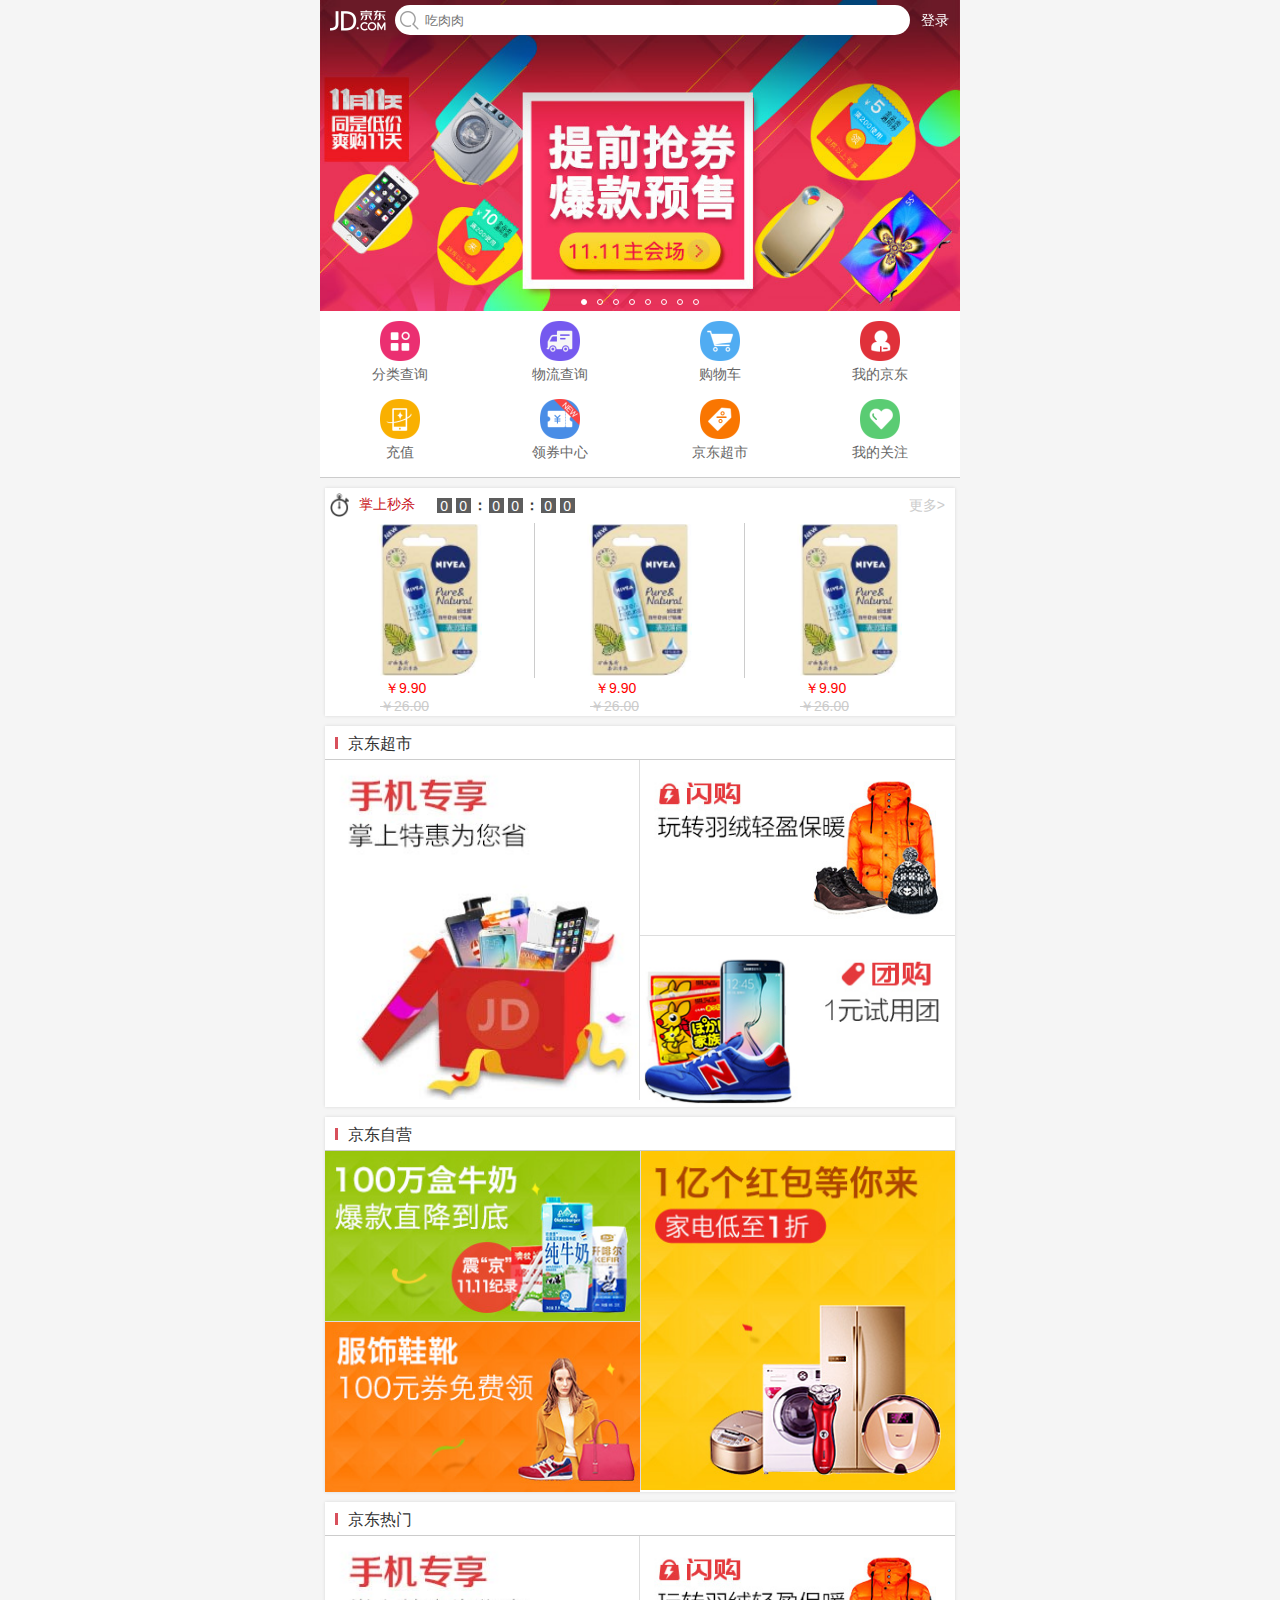
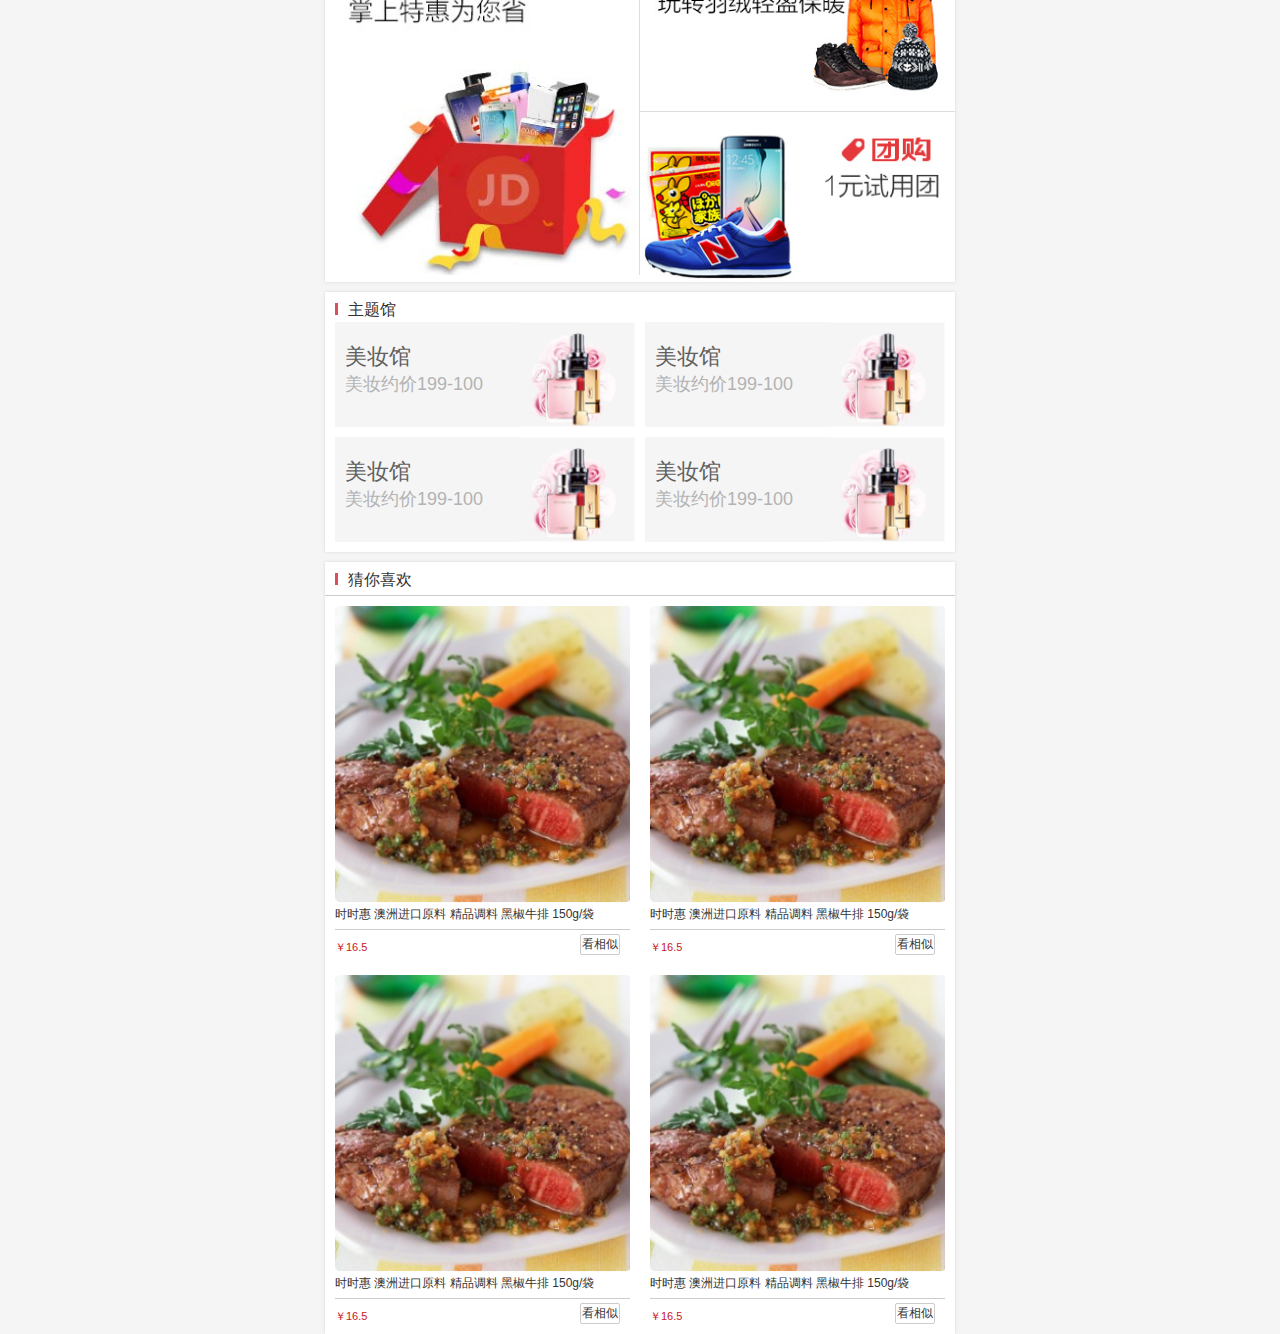
<file: index.html>
<!DOCTYPE html>
<html>
<head lang="en">
    <meta charset="UTF-8">
    <meta name="viewport"
          content="width=device-width, user-scalable=no,
          initial-scale=1.0, maximum-scale=1.0, minimum-scale=1.0"/>
    <title>移动端</title>
    <link rel="stylesheet" href="css/base.css"/>
    <link rel="stylesheet" href="css/index.css"/>
</head>
<body>
<!--最外部盒子-->
<div class="all">
    <!-- 顶部-->
    <div class="search">
        <div class="search_box">
            <a href="javascript:void(0);" class="icon_logo"></a>

            <form>
                <span class="icon_search"></span>
                <!-- 移动端调用虚拟键盘的时候，显示搜索-->
                <input type="search" placeholder="吃肉肉"/>
            </form>
            <a href="javascript:void(0);" class="login">登录</a>
        </div>
    </div>
    <!-- 轮播图-->
    <div class="banner">
        <ul class="pic clearfix">
            <li><a href="javascript:void(0);"><img src="images/l8.jpg" alt=""/></a></li>
            <li><a href="javascript:void(0);"><img src="images/l1.jpg" alt=""/></a></li>
            <li><a href="javascript:void(0);"><img src="images/l2.jpg" alt=""/></a></li>
            <li><a href="javascript:void(0);"><img src="images/l3.jpg" alt=""/></a></li>
            <li><a href="javascript:void(0);"><img src="images/l4.jpg" alt=""/></a></li>
            <li><a href="javascript:void(0);"><img src="images/l5.jpg" alt=""/></a></li>
            <li><a href="javascript:void(0);"><img src="images/l6.jpg" alt=""/></a></li>
            <li><a href="javascript:void(0);"><img src="images/l7.jpg" alt=""/></a></li>
            <li><a href="javascript:void(0);"><img src="images/l8.jpg" alt=""/></a></li>
            <li><a href="javascript:void(0);"><img src="images/l1.jpg" alt=""/></a></li>
        </ul>
        <ul class="dian">
            <li class="now"></li>
            <li></li>
            <li></li>
            <li></li>
            <li></li>
            <li></li>
            <li></li>
            <li></li>
        </ul>
    </div>
    <!-- 导航-->
    <div class="nav">
        <ul class="clearfix">
            <li><a href="javascript:void(0);"><img src="images/nav0.png" alt=""/>

                <p>分类查询</p></a></li>
            <li><a href="javascript:void(0);"><img src="images/nav1.png" alt=""/>

                <p>物流查询</p></a></li>
            <li><a href="javascript:void(0);"><img src="images/nav2.png" alt=""/>

                <p>购物车</p></a></li>
            <li><a href="javascript:void(0);"><img src="images/nav3.png" alt=""/>

                <p>我的京东</p></a></li>
            <li><a href="javascript:void(0);"><img src="images/nav4.png" alt=""/>

                <p>充值</p></a></li>
            <li><a href="javascript:void(0);"><img src="images/nav5.png" alt=""/>

                <p>领券中心</p></a></li>
            <li><a href="javascript:void(0);"><img src="images/nav6.png" alt=""/>

                <p>京东超市</p></a></li>
            <li><a href="javascript:void(0);"><img src="images/nav7.png" alt=""/>

                <p>我的关注</p></a></li>
        </ul>
    </div>
    <!-- 商品-->
    <div class="product">
        <div class="product_box">
            <div class="tit nb">
                <div class="pic f_left"><img src="images/seckill-icon.png" alt=""/></div>
                <div class="word f_left">掌上秒杀</div>
                <div class="djs f_left">
                    <div class="time f_left">0</div>
                    <div class="time f_left">0</div>
                    <div class="mh f_left">：</div>
                    <div class="time f_left">0</div>
                    <div class="time f_left">0</div>
                    <div class="mh f_left">：</div>
                    <div class="time f_left">0</div>
                    <div class="time f_left">0</div>
                </div>
                <div class="more f_left">
                    <a href="javascript:void(0);">更多&gt;</a>
                </div>
            </div>
            <div class="con nb clearfix">
                <ul>
                    <li class="pic spe">
                        <img src="images/pro1p.png" alt=""/>
                        <span>￥9.90</span>
                        <br/>
                        <s>￥26.00</s>
                    </li>
                    <li class="pic spe">
                        <img src="images/pro1p.png" alt=""/>
                        <span>￥9.90</span>
                        <br/>
                        <s>￥26.00</s>
                    </li>
                    <li class="pic">
                        <img src="images/pro1p.png" alt=""/>
                        <span>￥9.90</span>
                        <br/>
                        <s>￥26.00</s>
                    </li>
                </ul>
            </div>
        </div>
        <div class="product_box">
            <div class="tit"><h3>京东超市</h3></div>
            <div class="con clearfix">
                <a href="javascript:void(0);" class="w_50 f_left br"><img src="images/cp1.jpg" alt=""/></a>
                <a href="javascript:void(0);" class="w_50 f_right bb"><img src="images/cp2.jpg" alt=""/></a>
                <a href="javascript:void(0);" class="w_50 f_right"><img src="images/cp3.jpg" alt=""/></a>
            </div>
        </div>
        <div class="product_box">
            <div class="tit"><h3>京东自营</h3></div>
            <div class="con clearfix">
                <a href="javascript:void(0);" class="w_50 f_right bl"><img src="images/cp4.jpg" alt=""/></a>
                <a href="javascript:void(0);" class="w_50 f_left bb"><img src="images/cp5.jpg" alt=""/></a>
                <a href="javascript:void(0);" class="w_50 f_left"><img src="images/cp6.jpg" alt=""/></a>
            </div>
        </div>
        <div class="product_box">
            <div class="tit"><h3>京东热门</h3></div>
            <div class="con clearfix">
                <a href="javascript:void(0);" class="w_50 f_left br"><img src="images/cp1.jpg" alt=""/></a>
                <a href="javascript:void(0);" class="w_50 f_right bb"><img src="images/cp2.jpg" alt=""/></a>
                <a href="javascript:void(0);" class="w_50 f_right"><img src="images/cp3.jpg" alt=""/></a>
            </div>
        </div>
        <div class="product_box">
            <div class="tit nb"><h3>主题馆</h3></div>
            <div class="con clearfix p_r10">
                <div class="list f_left p_l10 p_b10">
                    <div class="c clearfix">
                        <div class="w f_left">
                            <a href="javascript:void(0);" class="one">美妆馆</a><br/>
                            <a href="javascript:void(0);" class="two">美妆约价199-100</a>
                        </div>
                        <a href="javascript:void(0); " class="f_left">
                            <img src="images/ztgp.png" alt=""/>
                        </a>
                    </div>

                </div>
                <div class="list f_left p_l10 p_b10">
                    <div class="c clearfix">
                        <div class="w f_left">
                            <a href="javascript:void(0);" class="one">美妆馆</a><br/>
                            <a href="javascript:void(0);" class="two">美妆约价199-100</a>
                        </div>
                        <a href="javascript:void(0); " class="f_left">
                            <img src="images/ztgp.png" alt=""/>
                        </a>
                    </div>

                </div>
                <div class="list f_left p_l10 p_b10">
                    <div class="c clearfix">
                        <div class="w f_left">
                            <a href="javascript:void(0);" class="one">美妆馆</a><br/>
                            <a href="javascript:void(0);" class="two">美妆约价199-100</a>
                        </div>
                        <a href="javascript:void(0); " class="f_left">
                            <img src="images/ztgp.png" alt=""/>
                        </a>
                    </div>

                </div>
                <div class="list f_left p_l10 p_b10">
                    <div class="c clearfix">
                        <div class="w f_left">
                            <a href="javascript:void(0);" class="one">美妆馆</a><br/>
                            <a href="javascript:void(0);" class="two">美妆约价199-100</a>
                        </div>
                        <a href="javascript:void(0); " class="f_left">
                            <img src="images/ztgp.png" alt=""/>
                        </a>
                    </div>

                </div>

            </div>
        </div>
        <div class="product_box">
            <div class="tit"><h3>猜你喜欢</h3></div>
            <div class="con clearfix">
                <div class="tu p_10 f_left">
                    <a href="javascript:void(0);">
                        <img src="images/cnxhp.png" alt=""/>
                    </a>

                    <div class="word">
                        <p>时时惠 澳洲进口原料 精品调料 黑椒牛排 150g/袋</p>
                        <span class="one">￥16.5</span>
                        <span class="two">看相似</span>
                    </div>
                </div>
                <div class="tu p_10 f_left">
                    <a href="javascript:void(0);">
                        <img src="images/cnxhp.png" alt=""/>
                    </a>

                    <div class="word">
                        <p>时时惠 澳洲进口原料 精品调料 黑椒牛排 150g/袋</p>
                        <span class="one">￥16.5</span>
                        <span class="two">看相似</span>
                    </div>

                </div>
                <div class="tu p_10 f_left">
                    <a href="javascript:void(0);">
                        <img src="images/cnxhp.png" alt=""/>
                    </a>
                    <div class="word">
                        <p>时时惠 澳洲进口原料 精品调料 黑椒牛排 150g/袋</p>
                        <span class="one">￥16.5</span>
                        <span class="two">看相似</span>
                    </div>
                </div>
                <div class="tu p_10 f_left">
                    <a href="javascript:void(0);">
                        <img src="images/cnxhp.png" alt=""/>
                    </a>
                    <div class="word">
                        <p>时时惠 澳洲进口原料 精品调料 黑椒牛排 150g/袋</p>
                        <span class="one">￥16.5</span>
                        <span class="two">看相似</span>
                    </div>
                </div>
            </div>
        </div>
    </div>
</div>
<script src="js/common.js"></script>
<script src="js/index.js"></script>
</body>
</html>
</file>
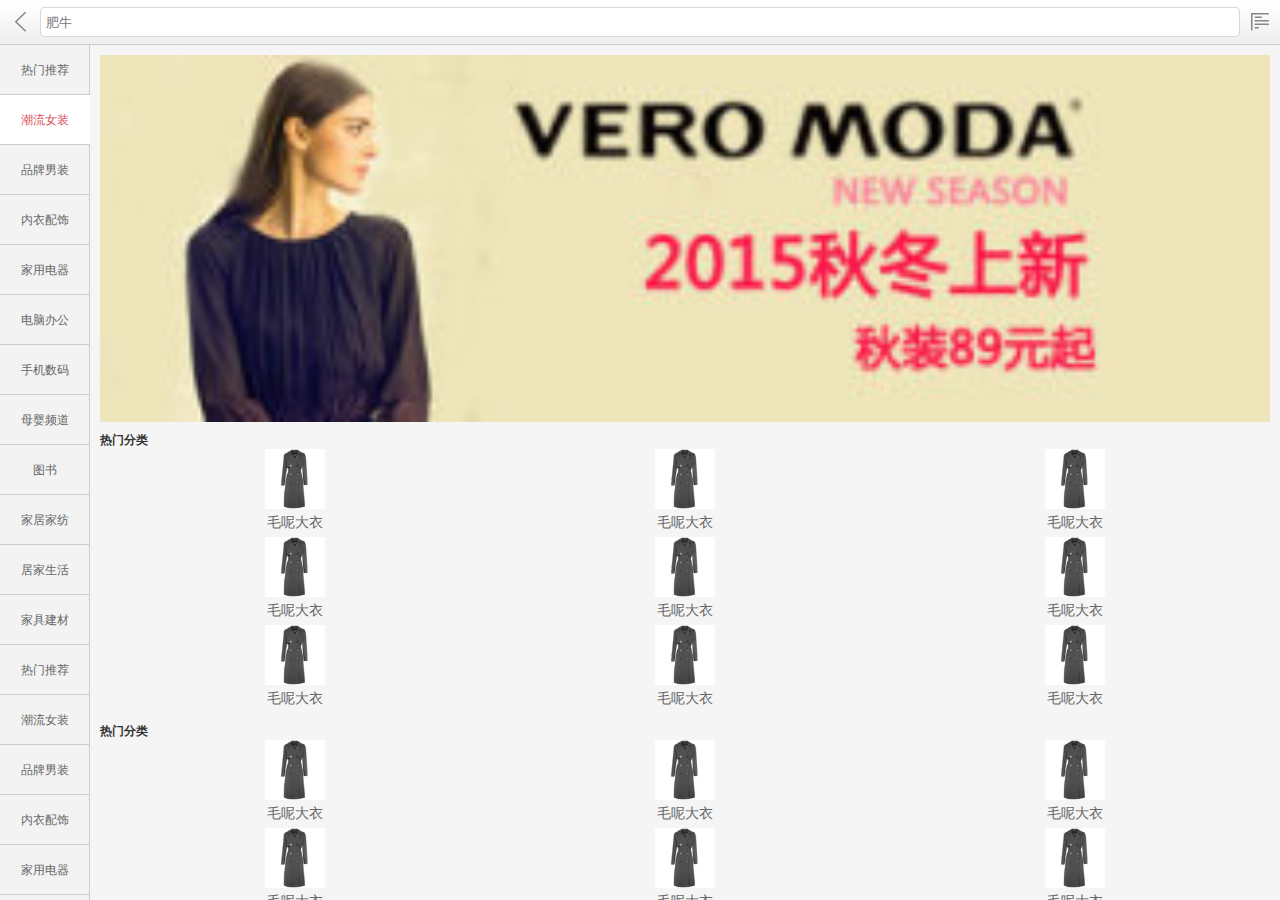
<file: category.html>
<!DOCTYPE html>
<html>
<head lang="en">
    <meta charset="UTF-8">
    <meta name="viewport"
          content="width=device-width, user-scalable=no, initial-scale=1.0, maximum-scale=1.0, minimum-scale=1.0"/>

    <title>category</title>
    <link rel="stylesheet" href="css/base.css"/>
    <link rel="stylesheet" href="css/category.css"/>
</head>
<body>
<div class="all">
    <div class="top">
        <a href="javascipt:;" class="icon_back"></a>
        <form action=""><input type="search" placeholder="肥牛"/></form>
        <a href="javascipt:;" class="icon_menu"></a>
    </div>
    <div class="content">
        <div class="left">
            <ul>
                <li><a href="javascript:;">热门推荐</a></li>
                <li class="now"><a href="javascript:;">潮流女装</a></li>
                <li><a href="javascript:;">品牌男装</a></li>
                <li><a href="javascript:;">内衣配饰</a></li>
                <li><a href="javascript:;">家用电器</a></li>
                <li><a href="javascript:;">电脑办公</a></li>
                <li><a href="javascript:;">手机数码</a></li>
                <li><a href="javascript:;">母婴频道</a></li>
                <li><a href="javascript:;">图书</a></li>
                <li><a href="javascript:;">家居家纺</a></li>
                <li><a href="javascript:;">居家生活</a></li>
                <li><a href="javascript:;">家具建材</a></li>
                <li><a href="javascript:;">热门推荐</a></li>
                <li><a href="javascript:;">潮流女装</a></li>
                <li><a href="javascript:;">品牌男装</a></li>
                <li><a href="javascript:;">内衣配饰</a></li>
                <li><a href="javascript:;">家用电器</a></li>
                <li><a href="javascript:;">电脑办公</a></li>
                <li><a href="javascript:;">手机数码</a></li>
                <li><a href="javascript:;">母婴频道</a></li>
                <li><a href="javascript:;">图书</a></li>
                <li><a href="javascript:;">家居家纺</a></li>
                <li><a href="javascript:;">居家生活</a></li>
                <li><a href="javascript:;">家具建材</a></li>
            </ul>
        </div>
        <div class="right">
            <div class="right_box">
                <a href="javascript:;" class="banner"><img src="images/banner_1.jpg" alt=""/></a>
                <div class="hot">
                    <h3>热门分类</h3>
                    <ul class="clearfix">
                        <li><a href="#"><img src="images/nv-fy.jpg" alt=""><p>毛呢大衣</p></a></li>
                        <li><a href="#"><img src="images/nv-fy.jpg" alt=""><p>毛呢大衣</p></a></li>
                        <li><a href="#"><img src="images/nv-fy.jpg" alt=""><p>毛呢大衣</p></a></li>
                        <li><a href="#"><img src="images/nv-fy.jpg" alt=""><p>毛呢大衣</p></a></li>
                        <li><a href="#"><img src="images/nv-fy.jpg" alt=""><p>毛呢大衣</p></a></li>
                        <li><a href="#"><img src="images/nv-fy.jpg" alt=""><p>毛呢大衣</p></a></li>
                        <li><a href="#"><img src="images/nv-fy.jpg" alt=""><p>毛呢大衣</p></a></li>
                        <li><a href="#"><img src="images/nv-fy.jpg" alt=""><p>毛呢大衣</p></a></li>
                        <li><a href="#"><img src="images/nv-fy.jpg" alt=""><p>毛呢大衣</p></a></li>
                    </ul>
                </div>
                <div class="hot">
                    <h3>热门分类</h3>
                    <ul class="clearfix">
                        <li><a href="#"><img src="images/nv-fy.jpg" alt=""><p>毛呢大衣</p></a></li>
                        <li><a href="#"><img src="images/nv-fy.jpg" alt=""><p>毛呢大衣</p></a></li>
                        <li><a href="#"><img src="images/nv-fy.jpg" alt=""><p>毛呢大衣</p></a></li>
                        <li><a href="#"><img src="images/nv-fy.jpg" alt=""><p>毛呢大衣</p></a></li>
                        <li><a href="#"><img src="images/nv-fy.jpg" alt=""><p>毛呢大衣</p></a></li>
                        <li><a href="#"><img src="images/nv-fy.jpg" alt=""><p>毛呢大衣</p></a></li>
                        <li><a href="#"><img src="images/nv-fy.jpg" alt=""><p>毛呢大衣</p></a></li>
                        <li><a href="#"><img src="images/nv-fy.jpg" alt=""><p>毛呢大衣</p></a></li>
                        <li><a href="#"><img src="images/nv-fy.jpg" alt=""><p>毛呢大衣</p></a></li>
                    </ul>
                </div>
            </div>

        </div>
    </div>
</div>

<script src="js/iscroll.js"></script>
<script src="js/common.js"></script>
<script src="js/category.js"></script>
<!--<script src="js/categorycj.js"></script>-->
</body>
</html>
</file>
<file: css/index.css>
.all {
    width: 100%;
    min-width: 320px;
    max-width: 640px;
    margin: 0 auto;
}
/*����*/
.search {
    width: 100%;
    position: fixed;
    z-index: 9;
    left: 0;
    top: 0;
}
.search_box {
    width: 100%;
    height: 40px;
    background-color: transparent;
    min-width: 320px;
    max-width: 640px;
    margin: 0 auto;
    position: relative;
}
.search_box a.icon_logo {
    position: absolute;
    left: 10px;
    top: 4px;
    width: 60px;
    height: 36px;
    background-position: 0 -103px;
}
.search_box form {
    width: 100%;
    padding-left: 75px;
    padding-right: 50px;
    position: relative;
}
.search_box span {
    width: 20px;
    height: 20px;
    position: absolute;
    left: 80px;
    top: 10px;
    background-position: -60px -109px;
}
.search_box input {
    width: 100%;
    height: 30px;
    border-radius: 15px;
    margin-top: 5px;
    padding-left: 30px;
}
.search_box a.login {
    position: absolute;
    right: 0;
    top: 0;
    width: 50px;
    height: 40px;
    line-height: 40px;
    text-align: center;
    color: #fff;
}
/*�ֲ�ͼ*/
.banner {
    width: 100%;
    overflow: hidden;
    position: relative;
}
.banner .pic {
    width: 1000%;
    transform: translateX(-10%);
    /*����*/
    -webkit-transform: translateX(-10%);
}
.banner .pic li {
    float: left;
    width: 10%;
}
.banner .pic li a {
    display: block;
    width: 100%;
}
.banner .pic li a img {
    display: block;
    width: 100%;
}
.banner .dian {
    position: absolute;
    bottom: 6px;
    width: 118px;
    left: 50%;
    margin-left: -59px;
}
.banner .dian li {
    width: 6px;
    height: 6px;
    /*background-color: #fff;*/
    border-radius: 3px;
    border: 1px solid #fff;
    float: left;
    margin-left: 10px;
}
.banner .dian li:first-child {
    margin-left: 0;
}
.banner .dian li.now {
    background-color: #fff;
}
/*����*/
.nav {
    width: 100%;
    padding-top: 10px;
    border-bottom: 1px solid #ccc;
    background-color: #fff;
}
.nav ul {
    width: 100%;
}
.nav ul li {
    width: 25%;
    float: left;
    padding-bottom: 10px;
}
.nav ul li a {
    display: block;
    width: 100%;
}
.nav ul li a img {
    width: 40px;
    height: 40px;
    display: block;
    margin: 0 auto;
}
.nav ul li a p {
    text-align: center;
    padding: 5px 0;
    color: #666;
}
/*��Ʒ*/
.product {
    padding: 0 5px;
}
.product_box {
    margin-top: 10px;
    box-shadow: 0 0 3px #d8d8d8;
    min-height: 200px;
    background-color: #fff;
}
.product_box .tit {
    height: 34px;
    line-height: 34px;
    border-bottom: 1px solid #ccc;
}
.product_box .tit h3 {
    font-weight: normal;
    position: relative;
    padding-left: 23px;
}
.product_box .tit h3::before{
    content: "";
    position: absolute;
    left: 10px;
    top: 11px;
    width: 3px;
    height: 12px;
    background: #d8505c;
}
.product_box .tit.nb {
    width: 100%;
    position: relative;
    height: 30px;
}
.product_box .tit.nb {
    border-bottom: none;
}
.product_box .tit.nb .pic {
    height: 30px;
}
.product_box .tit.nb .pic img {
    height: 80%;
    margin-left: 5px;
    margin-top: 5px;
}
.product_box .tit.nb .word {
    color: #c91523;
    font-size: 14px;
    line-height: 33px;
    margin-left: 10px;
}
.product_box .tit.nb .djs {
    margin-left: 20px;
}
.product_box .tit.nb .djs .time {
    width: 15px;
    height: 15px;
    line-height: 17px;
    background-color: #5d5d5d;
    margin: 10px 2px;
    color: #fff;
    padding-left: 3px;
}
.product_box .tit.nb .djs .mh {
    font-weight: bold;
}
.product_box .tit.nb .more {
    position: absolute;
    right: 10px;
    top: 0;
}
.product_box .tit.nb .more a {
    color: #ccc;
}
.product_box .con.nb {
    width: 100%;
}
.product_box .con.nb ul li {
    float: left;
    width: 33.33%;
}
.product_box .con.nb ul li.pic img {
    width: 50%;
    margin: 0 25%;
}
.product_box .con.nb ul li.spe {
    position: relative;
}
.product_box .con.nb ul li.spe:after {
    content: "";
    position: absolute;
    right: 0;
    top: 0;
    width: 1px;
    height: 80%;
    background: #ccc;

}
.product_box .con.nb ul li span {
    color: red;
    margin-left: 60px;
}
.product_box .con.nb ul li s {
    color: #ccc;
    margin-left: 55px;
}
.product_box .con .list {
    width: 50%;
}
.product_box .con .list .c {
    width: 100%;
    height: 100%;
    background-color: #f5f5f5;
    padding-left: 10px;
}
.product_box .con .list .c .w {
    width: 60%;
    margin-top: 20px;
}
.product_box .con .list .c .w .one {
    font-size: 22px;
    color: #606060;
}
.product_box .con .list .c .w .two {
    font-size: 18px;
    color: #b3b3b3;
}
.product_box .con .list a {
    width: 40%;
}
.product_box .con .list a img {
    width: 100%;
    float: left;
}
.product_box .con .tu {
    width: 50%;
}
.product_box .con .tu a {
    width: 100%;
}
.product_box .con .tu a img {
    width: 100%;
}
.product_box .con .tu .word {
    width: 100%;
    position: relative;
}
.product_box .con .tu .word p {
    font-size: 12px;
    cursor: pointer;
    margin-bottom: 15px;
}
.product_box .con .tu .word p:after {
    content: "";
    position: absolute;
    left: 0;
    bottom: 25px;
    width: 100%;
    height: 1px;
    background: #ccc;
}
.product_box .con .tu .word span.one {
    font-size: 11px;
    cursor: pointer;
    color: #c91523;
}
.product_box .con .tu .word span.two {
    font-size: 12px;
    padding: 1px;
    border: 1px solid #ccc;
    border-radius: 2px;
    position: absolute;
    right: 10px;
    bottom: 0px;
}
</file>
<file: css/category.css>
/*ȫ������*/
html,body {
    width: 100%;
    height: 100%;
}
.all {
    width: 100%;
    height: 100%;
    /*background-color: red;*/
}
.top {
    width: 100%;
    height: 45px;
    border-bottom: 1px solid #ccc;
    background: url("../images/header-bg.png") repeat-x 0 0 / 1px 44px;
    position: absolute;
    left: 0;
    top: 0;
    z-index: 1;
}

.top a {
    width: 40px;
    height: 44px;
    padding: 12px 10px;
    position: absolute;
    top: 0;
    /*a��ǩ��contentλ�ÿ�ʼ��ͼ*/
    background-clip: content-box;
    /*a��ǩ��contentλ�ÿ�ʼ��λ����ͼ*/
    background-origin: content-box;
}
.top .icon_back {
    left: 0;
    background-position: -20px 0;
}
.top .icon_menu {
    right: 0;
    background-position: -60px 0;
}
.top form {
    width: 100%;
    padding: 0 40px;
}
.top form input {
    width: 100%;
    height: 30px;
    margin-top: 7px;
    border: 1px solid #d8d8d8;
    border-radius: 4px;
    padding: 5px;
}
.content {
    width: 100%;
    height: 100%;
    padding-top: 45px;
    /*������ֹ�����*/
    overflow: hidden;
}
.left {
    width: 90px;
    height: 100%;
    float: left;
}
.left ul {
    width: 100%;
}
.left ul li {
    width: 100%;
    height: 50px;
    line-height: 50px;
    background: #f3f3f3;
    font-size: 12px;
    text-align: center;
    border-bottom: 1px solid #ccc;
    border-right: 1px solid #ccc;
}
.left ul li.now {
    background: #fff;
    border-right: none;
}
.left ul li a {
    color: #666;
    display: block;
}
.left ul li.now a {
    color: #d8505c;
}
.right {
    overflow: hidden;
    height: 100%;
}
.right_box {
    padding: 0 10px;
    width: 100%;
}
.right_box .banner {
    width: 100%;
    margin-top: 10px;
    display: block;
}
.right_box .banner img {
    display: block;
    width: 100%;
}
.right_box .hot {
    margin-top: 10px;
}
.right_box .hot h3 {
    font-size: 12px;
}
.right_box .hot ul {
    width: 100%;
}
.right_box .hot ul li {
    width: 33.33%;
    float: left;
}
.right_box .hot ul li a {
    width: 100%;
    display: block;
}
.right_box .hot ul li a img {
    width: 60px;
    height: 60px;
    display: block;
    margin: 0 auto;
}
.right_box .hot ul li a p {
    text-align: center;
    color: #666;
    padding: 5px 0;
}
</file>
<file: css/base.css>
/*reset*/
*,::before,::after {
    margin: 0;
    padding: 0;
    box-sizing: border-box;
    /*����*/
    -webkit-box-sizing: border-box;
    -webkit-tap-highlight-color: transparent;
}
body {
    font-size: 14px;
    font-family: "Microsoft YaHei",sans-serif;
    color: #333;
    background-color: #f5f5f5;
}
ul,ol {
    list-style: none;
}
a {
    text-decoration: none;
    color: #333;
}
a:hover {
    color: #333;
}
input,textarea {
    border: none;
    outline: none;
    /*����������*/
    resize: none;
    /*�ƶ������е�������Ĭ����ӰЧ��*/
    -webkit-appearance: none;
}
/*common*/
.f_left {
    float: left;
}
.f_right {
    float: right;
}
.clearfix::before,.clearfix::after {
    content: "";
    display: block;
    visibility: hidden;
    height: 0;
    line-height: 0;
    clear: both;
}
.m_l10 {
    margin-left: 10px;
}
.m_r10 {
    margin-right: 10px;
}
.m_t10 {
    margin-top: 10px;
}
.m_b10 {
    margin-bottom: 10px;
}
.p_l10 {
    padding-left: 10px;
}
.p_b10 {
    padding-bottom: 10px;
}
.p_r10 {
    padding-right: 10px;
}
.p_10 {
    padding: 10px;
}
[class^="icon_"],[class*=" icon_"] {
    background-image: url("../images/sprites.png");
    background-repeat: no-repeat;
    background-size: 200px 200px;
}
.w_50 {
    display: block;
    width: 50%;
}
.w_50 img {
    display: block;
    width: 100%;
}
.bl {
    border-left: 1px solid #ddd;
}
.br {
    border-right: 1px solid #ddd;
}
.bb {
    border-bottom: 1px solid #ddd;
}
</file>
